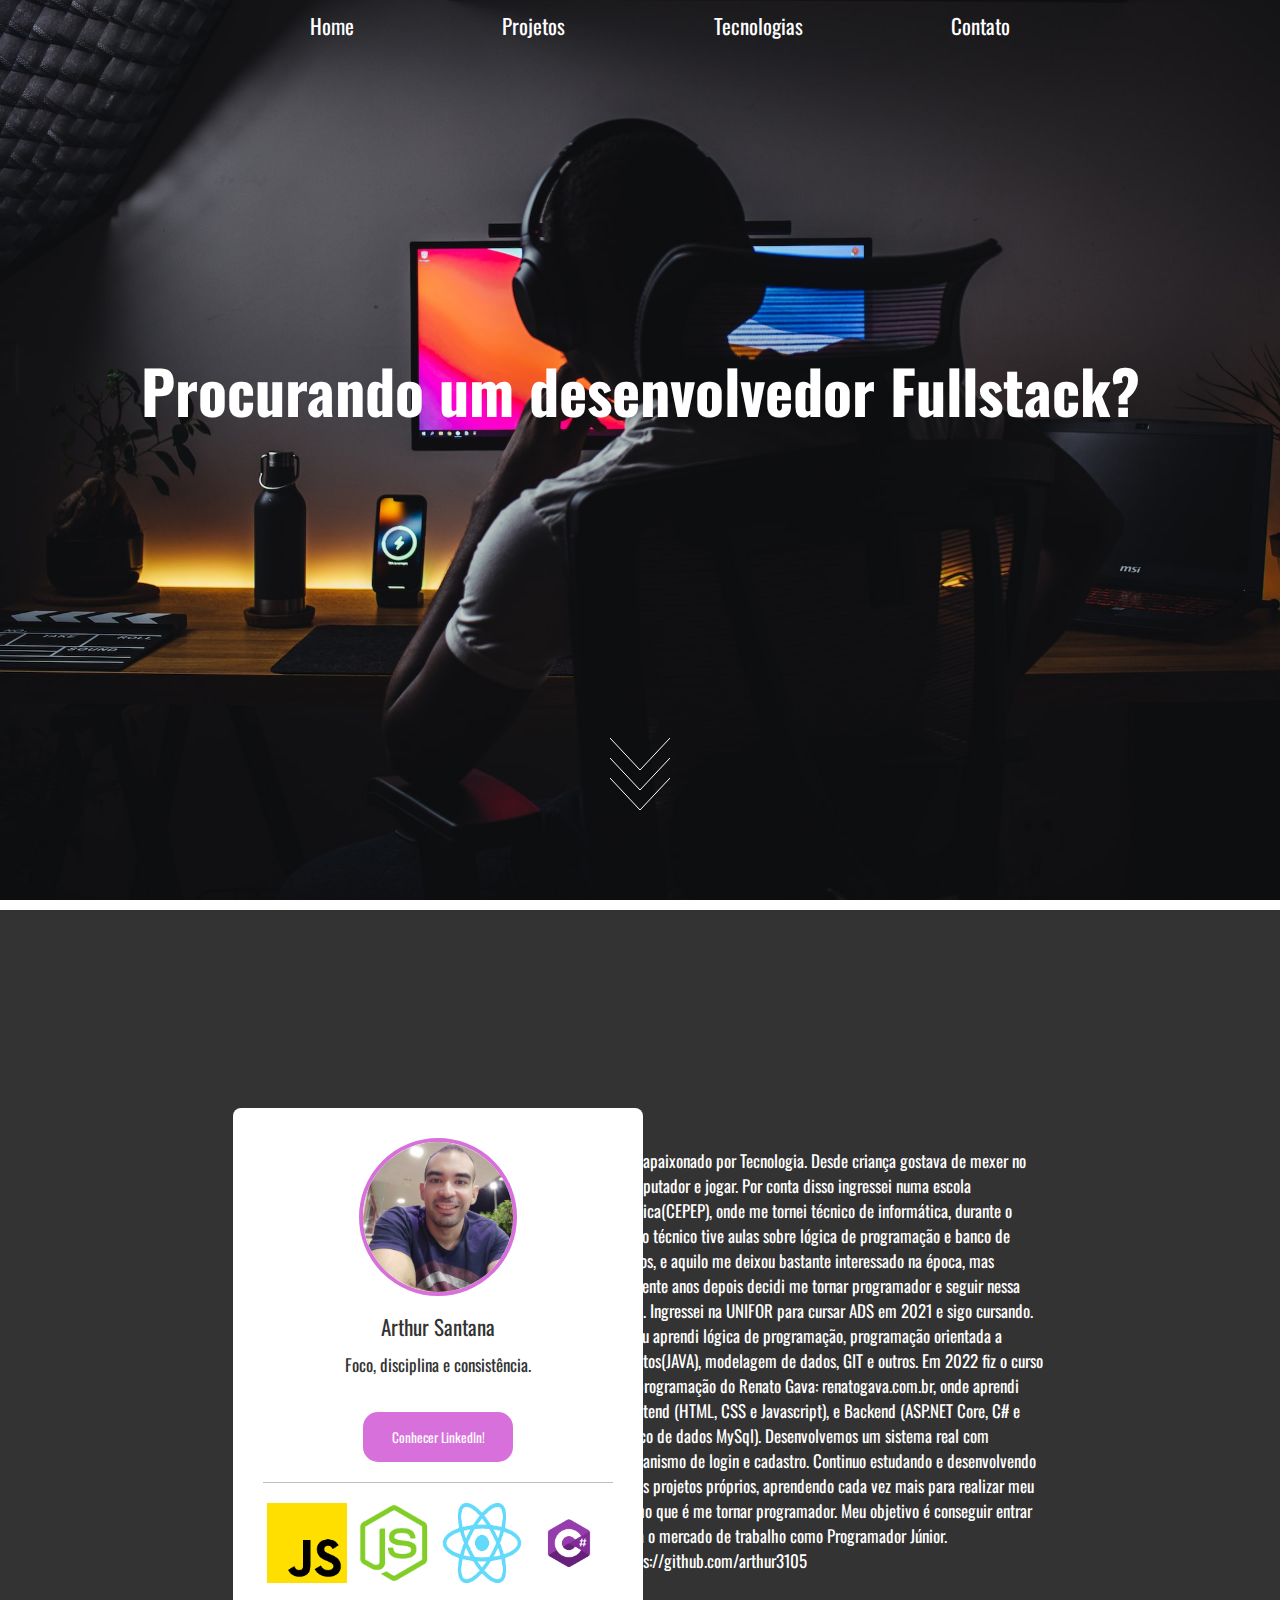
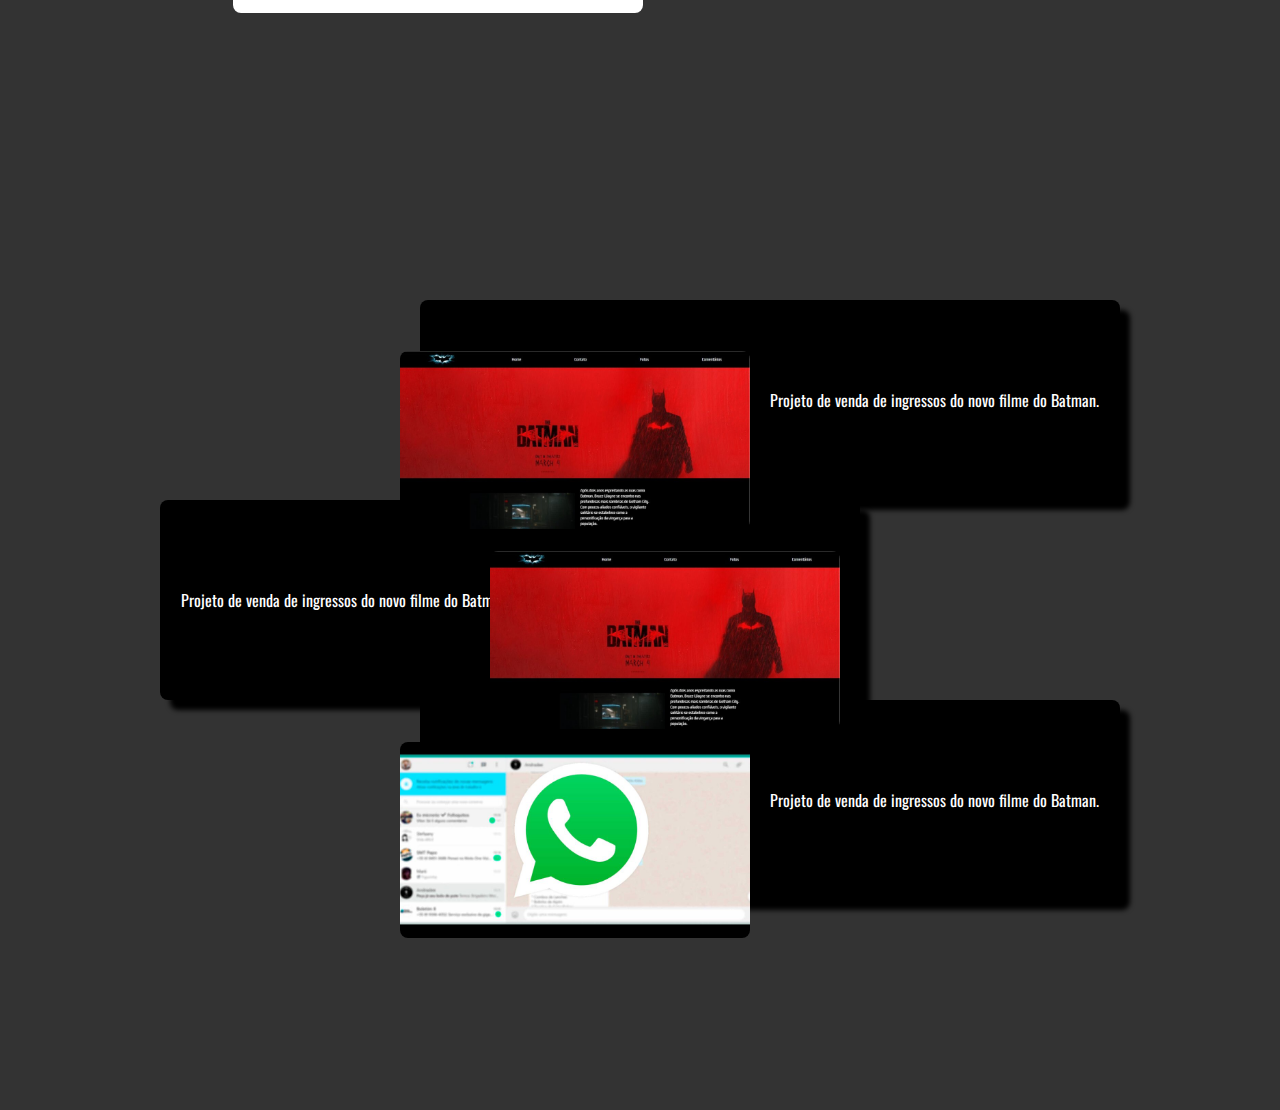
<file: index.html>
<!DOCTYPE html>
<html lang="en">
<head>
    <meta charset="UTF-8">
    <meta http-equiv="X-UA-Compatible" content="IE=edge">
    <meta name="viewport" content="width=device-width, initial-scale=1.0">
    <title>Arthur Santana</title>
    <link rel="stylesheet" href="./style.css">
</head>
<body>
    <div class="hero-container">
        <header>
            <nav>
                <ul>
                    <li>Home</li>
                    <li>Projetos</li>
                    <li>Tecnologias</li>
                    <li>Contato</li>
                </ul>
            </nav>
        </header>
        <h1>Procurando um desenvolvedor Fullstack?</h1>
        <svg class="arrows">
            <path class="a1" d="M0 0 L30 32 L60 0"></path>
            <path class="a2" d="M0 20 L30 52 L60 20"></path>
            <path class="a3" d="M0 40 L30 72 L60 40"></path>
        </svg>
    </div>
    <div class="content-container">
        <div class="profile-container">
            <div class="profile-content">
                <div class="profile-card">
                    <img class="profile-image" src="./WhatsApp Image 2023-04-19 at 14.05.11.jpeg"/>
                    <span class="name-text">Arthur Santana</span>
                    <span class="profile-text">
                        Foco, disciplina e consistência.
                    </span>
                    <a href="https://www.linkedin.com/in/arthur-santana-m/" target="_blank">
                        <button class="profile-button">
                            Conhecer Linkedln!
                        </button>
                    </a>
                    <div class="divider"></div>
                    <div class="icons-container">
                        <img class="icon-item" src="./js.png"/>
                        <img class="icon-item" src="./node.png"/>
                        <img class="icon-item" src="./react.png"/>
                        <img class="icon-item" src="./Csharp_Logo.png"/>
                    </div>
                </div>
            </div>

            <p class="profile-sinopse">
                Sou apaixonado por Tecnologia. Desde criança gostava de mexer no computador e jogar. Por conta disso ingressei numa escola técnica(CEPEP),
                onde me tornei técnico de informática, durante o curso técnico tive aulas sobre lógica de programação e banco de dados, e aquilo me deixou bastante interessado na época,
                mas somente anos depois decidi me tornar programador e seguir nessa área. Ingressei na UNIFOR para cursar ADS em 2021 e sigo cursando. Lá eu aprendi lógica de programação,
                programação orientada a objetos(JAVA), modelagem de dados, GIT e outros. Em 2022 fiz o curso de programação do Renato Gava: renatogava.com.br, onde aprendi Frontend (HTML, CSS e Javascript),
                e Backend (ASP.NET Core, C# e banco de dados MySql). Desenvolvemos um sistema real com mecanismo de login e cadastro. 
                Continuo estudando e desenvolvendo meus projetos próprios, aprendendo cada vez mais para realizar meu sonho que é me tornar programador.
                Meu objetivo é conseguir entrar para o mercado de trabalho como Programador Júnior.
                https://github.com/arthur3105
            </p>
        </div>
    </div>
    
    <div class="content-container">
        <div class="project-container">
            <div class="project-content">
                <div class="position-container right">
                    <div class="project-card">
                        <image class="project-image" src="./batmanimage.jpeg"/>
                        <p class="project-text">
                            Projeto de venda de ingressos do novo filme do Batman.
                        </p>
                    </div>
                </div>

                <div class="position-container left">
                    <div class="project-card card-reverse">
                        <image class="project-image" src="./batmanimage.jpeg"/>
                        <p class="project-text">
                            Projeto de venda de ingressos do novo filme do Batman.
                        </p>
                    </div>
                </div>

                <div class="position-container right">
                    <div class="project-card">
                        <image class="project-image" src="./wppimage.jpeg"/>
                        <p class="project-text">
                            Projeto de venda de ingressos do novo filme do Batman.
                        </p>
                    </div>
                </div>
            </div>
        </div>
    </div>
</body>
</html>
</file>
<file: style.css>
@import url('https://fonts.googleapis.com/css2?family=Oswald&display=swap');

*{
    margin: 0;
}

.hero-container{
    height: 100vh;
    display: flex;
    flex-direction: column;
    align-items: center;
    justify-content: space-between;
    background-image: url('./nubelson-fernandes-iE71-TMrrkE-unsplash\ .jpg');
    background-attachment: fixed;
    background-position: center;
    background-repeat: no-repeat;
    background-size: cover;
    padding-top: 10px;
}

h1{
    font-family: 'Oswald', sans-serif;
    color: #fff;
    font-size: 60px;
}

nav{
    width: 50%;
}

ul{
    display: flex;
    justify-content: space-between;
    list-style: none;
    width: 700px;
}

li{
    font-family: 'Oswald', sans-serif;
    font-size: 21px;
    color: #fff;
    cursor: pointer;
}

li:hover {
    color: #D870DB;
}

.arrows{
    width: 60px;
    height: 172px;
    bottom: 20px
}

.arrows path{
    stroke: #fff;
    fill: transparent;
    stroke-width: 1px;
    animation: arrow 2s infinite;
    -webkit-animation: arrow 2s infinite;
}

@keyframes arrow
{
    0%{opacity: 0;}
    40%{opacity: 1;}
    80%{opacity: 0;}
    100%{opacity: 0;}
}

@-webkit-keyframes arrow
{
    0%{opacity: 0;}
    40%{opacity: 1;}
    80%{opacity: 0;}
    100%{opacity: 0;}
}

.arrows path.a1{
    animation-delay: -1s;
    -webkit-animation-delay: -1s;
}

.arrows path.a2{
    animation-delay: -0.5s;
    -webkit-animation-delay: -0.5s;
}

.arrows path.a3{
    animation-delay: 0s;
    -webkit-animation-delay: 0;
}

.content-container{
    height: 100vh;
    background-color: #333;
}

.profile-container{
    color: #333;
    height: 100%;
    display: flex;
    align-items: center;
    justify-content: center;
    background-image: url('./akin-cakiner-xKBmqz66gEs-unsplash.jpg');
    background-attachment: fixed;
    background-position: center;
    background-repeat: no-repeat;
    background-size: cover;
}

.profile-content{
    width: 30%;
}

.profile-card{
    display: flex;
    flex-direction: column;
    align-items: center;
    width: 350px;
    background: #fff;
    padding: 30px;
    border-radius: 8px;
}

.profile-image{
    width: 150px;
    height: auto;
    border-radius: 50%;
    border: 4px solid #D870DB;
}

.name-text{
    font-family: 'Oswald', sans-serif;
    font-size: 21px;
    margin-top: 15px;
}

.profile-text{
    font-family: 'Oswald', sans-serif;
    font-size: 17px;
    text-align: center;
    width: 80%;
    margin-top: 10px;
}

.profile-button{
    width: 150px;
    height: 50px;
    border-radius: 15px;
    border: none;
    background-color: #D870DB;
    color: #fff;
    font-family: 'Oswald', sans-serif;
    margin-top: 35px;
    cursor: pointer;
}

.divider{
    width: 100%;
    border-top: .5px solid #bfbfbf;
    margin: 20px 0px;
}

.icons-container{
    display: flex;
    width: 100%;
    justify-content: space-around;
}

.icon-item{
    width: 80px;
    height: auto;
}

.profile-sinopse{
    width: 430px;
    font-family: 'Oswald', sans-serif;
    color: #fff;
    font-size: 17px;
}

.project-container{
    width: 100%;
    height: 100%;
    display: flex;
    justify-content: center;
    align-items: center;
    background-image: url('./projectbg.jpg');
    background-attachment: fixed;
    background-position: center;
    background-repeat: no-repeat;
    background-size: cover;
}

.project-content{
    width: 75%;
    height: 80%;
    display: grip;
    grid-template-rows: repeat(1fr, 3);
}

.position-container{
    width: 100%;
    display: flex;
}

.right{
    justify-content: flex-end;
}

.left{
    justify-content: flex-start;
}

.project-card{
    width: 700px;
    height: 200px;
    background-color: black;
    box-shadow: 10px 10px 5px black;
    border-radius: 8px;
    display: flex;
    align-items: center;
}

.card-reverse{
    flex-direction: row-reverse;
}

.project-image{
    width: 350px;
    height: auto;
    position: relative;
    border-radius: 8px;
    right: 20px;
    top: 40px;
}

.image-reverse{
    left: 20px;
}

.project-text{
    color:#fff;
    font-family: 'Oswald', sans-serif;
}
</file>
